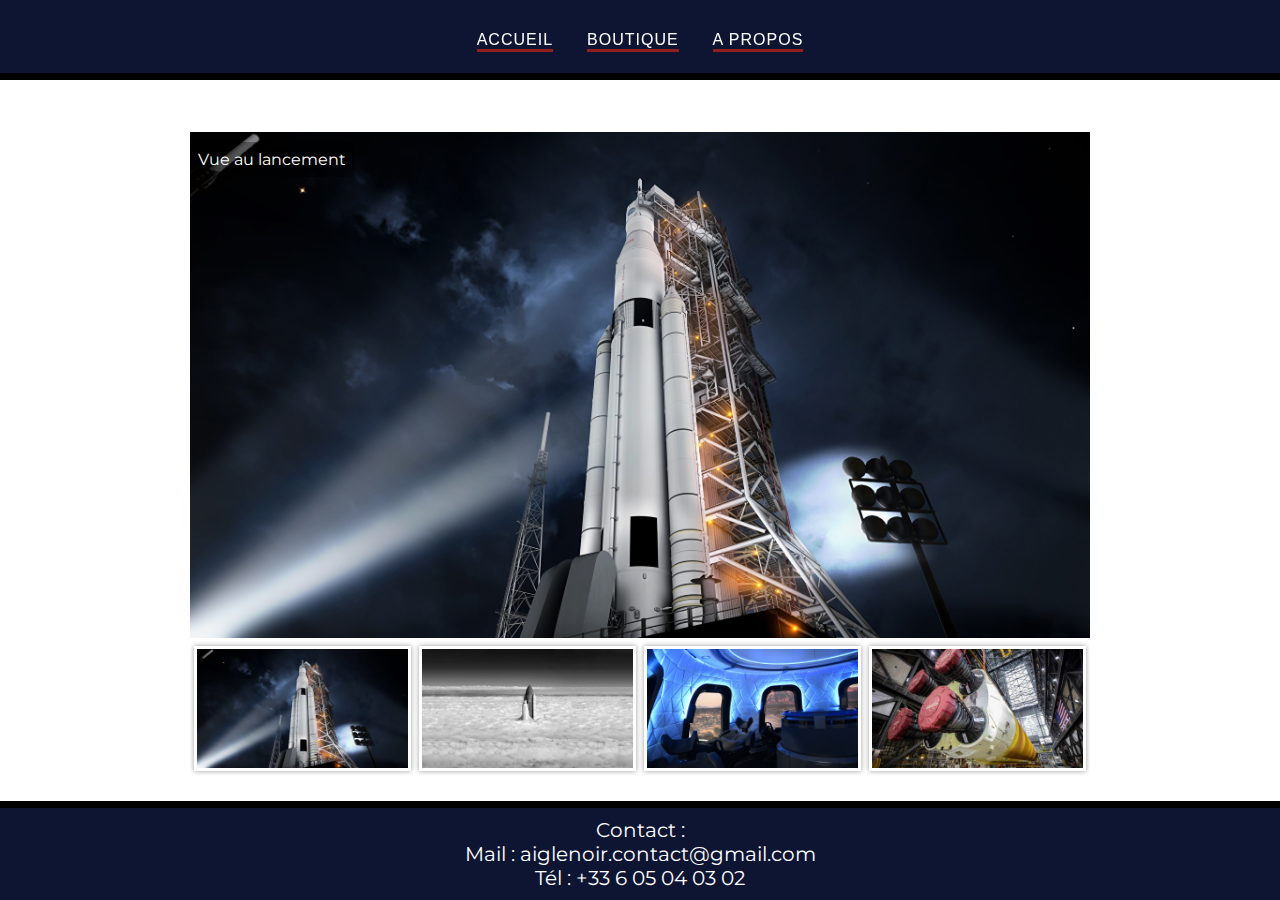
<file: Aigle Noir - Entreprise/index.html>
<!doctype html>
<html lang="en">
<head>
    <meta charset="UTF-8">
    <meta name="viewport"
          content="width=device-width, user-scalable=no, initial-scale=1.0, maximum-scale=1.0, minimum-scale=1.0">
    <meta http-equiv="X-UA-Compatible" content="ie=edge">
    <link rel="stylesheet" href="CSS/style.css">
    <title>Accueil</title>

</head>
<body>
<div class="barreNoir"></div>


<nav class="menu">
    <a href="index.html">Accueil</a>
    <a href="produit.html">Boutique</a>
    <a href="a_propos.html">A propos</a>
</nav>




<div class="total">
<span id="image1" class="target">
</span>
<span id="image2" class="target">
</span>
<span id="image3" class="target">
</span>
<span id="image4" class="target">
</span>
<div class="cadre_diapo">
    <div class="interieur_diapo">
        <div class=description>
<span>
Vue au lancement
</span>
            <img src="Image/image1.jpg" alt>
        </div>
        <div class=description>
<span>
Vue dans le ciel
</span>
            <img src="Image/image2.png" alt>
        </div>
        <div class=description>
<span>
Vue de l'intérieur de la navette
</span>
            <img src="Image/image3.png" alt>
        </div>
        <div class=description>
<span>
Vue de l'hangar
</span>
            <img src="Image/image4.jpg" alt>
        </div>
    </div>
    <ul class="navigation_diapo">
        <li>
            <a href="#image1">
                <img src="Image/image1.jpg" alt>
            </a>
        </li>
        <li>
            <a href="#image2">
                <img src="Image/image2.png" alt>
            </a>
        </li>
        <li>
            <a href="#image3">
                <img src="Image/image3.png" alt>
            </a>
        </li>
        <li>
            <a href="#image4">
                <img src="Image/image4.jpg " alt>
            </a>
        </li>
    </ul>
</div>
</div>

<footer>
    <div class="foot">
        <div class="contact">
            <p>Contact :</p>
            <li>Mail : aiglenoir.contact@gmail.com</li>
            <li>Tél : +33 6 05 04 03 02</li>
            </ul>
        </div>
    </div>
</footer>



</body>
</html>
</file>
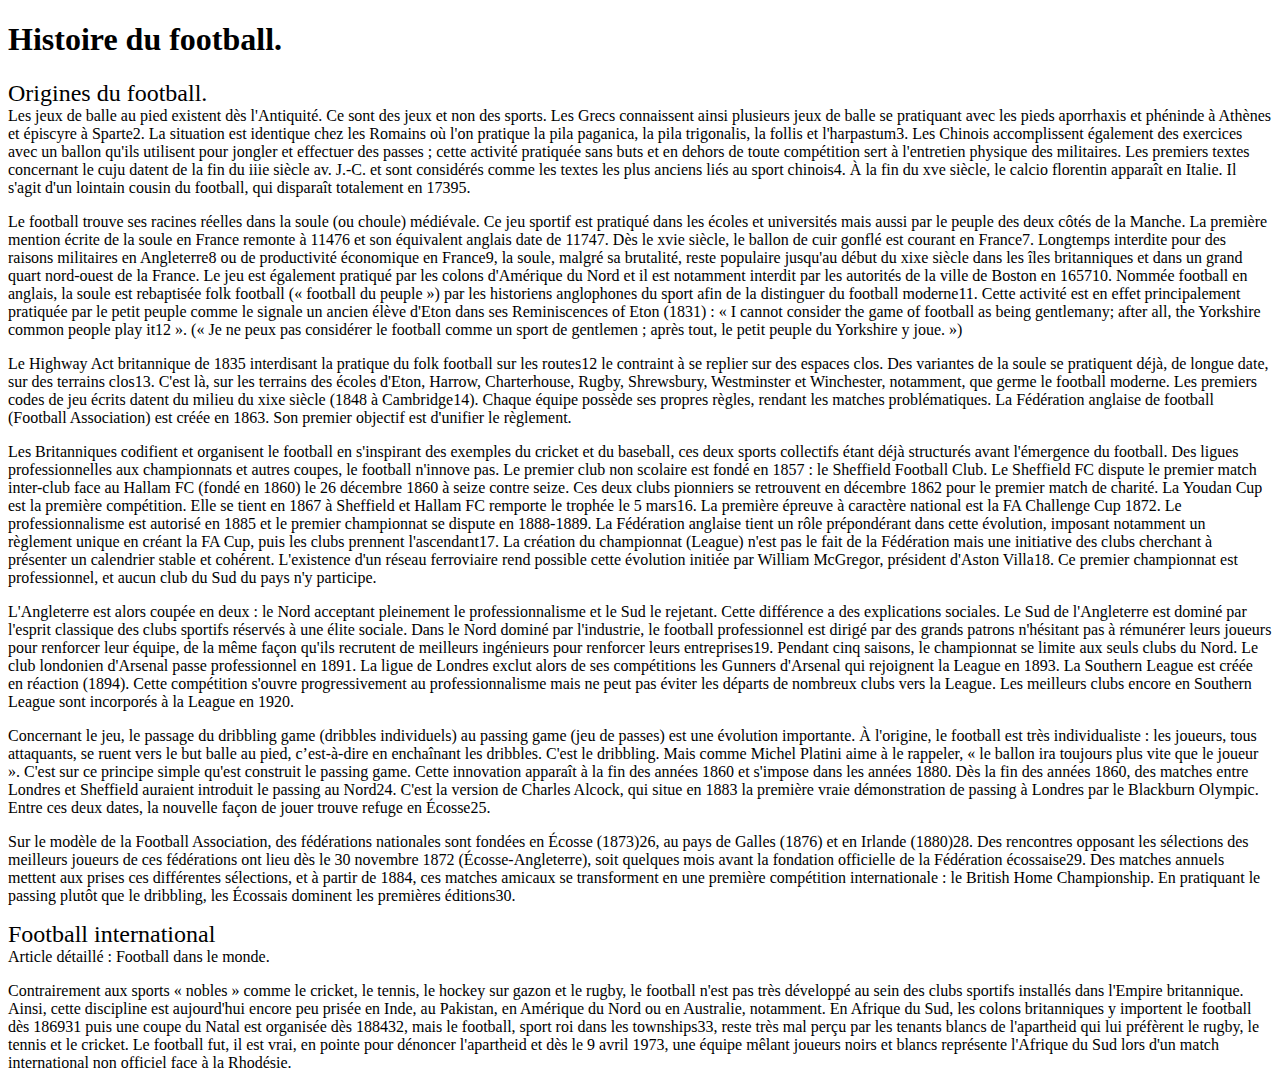
<file: Ch1-3-1.html>
<!DOCTYPE html>
<html lang="en">
<head>
    <meta charset="UTF-8">
    <title>Travail 3-1</title>
</head>
<body>
    <h1>Histoire du football.</h1>
    <p><FONT size="5pt">Origines du football.</FONT><br />
    Les jeux de balle au pied existent dès l'Antiquité. Ce sont des jeux et non des sports. Les Grecs connaissent ainsi
    plusieurs jeux de balle se pratiquant avec les pieds aporrhaxis et phéninde à Athènes et épiscyre à Sparte2. La
    situation est identique chez les Romains où l'on pratique la pila paganica, la pila trigonalis, la follis et
    l'harpastum3. Les Chinois accomplissent également des exercices avec un ballon qu'ils utilisent pour jongler et
    effectuer des passes ; cette activité pratiquée sans buts et en dehors de toute compétition sert à l'entretien
    physique des militaires. Les premiers textes concernant le cuju datent de la fin du iiie siècle av. J.-C. et sont
    considérés comme les textes les plus anciens liés au sport chinois4. À la fin du xve siècle, le calcio florentin
    apparaît en Italie. Il s'agit d'un lointain cousin du football, qui disparaît totalement en 17395.
    </p>
    <p>Le football trouve ses racines réelles dans la soule (ou choule) médiévale. Ce jeu sportif est pratiqué dans les
        écoles et universités mais aussi par le peuple des deux côtés de la Manche. La première mention écrite de la
        soule en France remonte à 11476 et son équivalent anglais date de 11747. Dès le xvie siècle, le ballon de cuir
        gonflé est courant en France7. Longtemps interdite pour des raisons militaires en Angleterre8 ou de productivité
        économique en France9, la soule, malgré sa brutalité, reste populaire jusqu'au début du xixe siècle dans les
        îles britanniques et dans un grand quart nord-ouest de la France. Le jeu est également pratiqué par les colons
        d'Amérique du Nord et il est notamment interdit par les autorités de la ville de Boston en 165710. Nommée
        football en anglais, la soule est rebaptisée folk football (« football du peuple ») par les historiens
        anglophones du sport afin de la distinguer du football moderne11. Cette activité est en effet principalement
        pratiquée par le petit peuple comme le signale un ancien élève d'Eton dans ses Reminiscences of Eton (1831) :
        « I cannot consider the game of football as being gentlemany; after all, the Yorkshire common people play
        it12 ». (« Je ne peux pas considérer le football comme un sport de gentlemen ; après tout, le petit peuple du
        Yorkshire y joue. »)
    </p>
    <p>Le Highway Act britannique de 1835 interdisant la pratique du folk football sur les routes12 le contraint à se
        replier sur des espaces clos. Des variantes de la soule se pratiquent déjà, de longue date, sur des terrains
        clos13. C'est là, sur les terrains des écoles d'Eton, Harrow, Charterhouse, Rugby, Shrewsbury, Westminster et
        Winchester, notamment, que germe le football moderne. Les premiers codes de jeu écrits datent du milieu du xixe
        siècle (1848 à Cambridge14). Chaque équipe possède ses propres règles, rendant les matches problématiques. La
        Fédération anglaise de football (Football Association) est créée en 1863. Son premier objectif est d'unifier le
        règlement.
    </p>
    <p>Les Britanniques codifient et organisent le football en s'inspirant des exemples du cricket et du baseball, ces
        deux sports collectifs étant déjà structurés avant l'émergence du football. Des ligues professionnelles aux
        championnats et autres coupes, le football n'innove pas. Le premier club non scolaire est fondé en 1857 : le
        Sheffield Football Club. Le Sheffield FC dispute le premier match inter-club face au Hallam FC (fondé en 1860)
        le 26 décembre 1860 à seize contre seize. Ces deux clubs pionniers se retrouvent en décembre 1862 pour le
        premier match de charité. La Youdan Cup est la première compétition. Elle se tient en 1867 à Sheffield et Hallam
        FC remporte le trophée le 5 mars16. La première épreuve à caractère national est la FA Challenge Cup 1872.
        Le professionnalisme est autorisé en 1885 et le premier championnat se dispute en 1888-1889. La Fédération
        anglaise tient un rôle prépondérant dans cette évolution, imposant notamment un règlement unique en créant la
        FA Cup, puis les clubs prennent l'ascendant17. La création du championnat (League) n'est pas le fait de la
        Fédération mais une initiative des clubs cherchant à présenter un calendrier stable et cohérent. L'existence
        d'un réseau ferroviaire rend possible cette évolution initiée par William McGregor, président d'Aston Villa18.
        Ce premier championnat est professionnel, et aucun club du Sud du pays n'y participe.
    </p>
    <p>L'Angleterre est alors coupée en deux : le Nord acceptant pleinement le professionnalisme et le Sud le rejetant.
        Cette différence a des explications sociales. Le Sud de l'Angleterre est dominé par l'esprit classique des clubs
        sportifs réservés à une élite sociale. Dans le Nord dominé par l'industrie, le football professionnel est dirigé
        par des grands patrons n'hésitant pas à rémunérer leurs joueurs pour renforcer leur équipe, de la même façon
        qu'ils recrutent de meilleurs ingénieurs pour renforcer leurs entreprises19. Pendant cinq saisons, le
        championnat se limite aux seuls clubs du Nord. Le club londonien d'Arsenal passe professionnel en 1891. La ligue
        de Londres exclut alors de ses compétitions les Gunners d'Arsenal qui rejoignent la League en 1893. La Southern
        League est créée en réaction (1894). Cette compétition s'ouvre progressivement au professionnalisme mais ne peut
        pas éviter les départs de nombreux clubs vers la League. Les meilleurs clubs encore en Southern League sont
        incorporés à la League en 1920.
    </p>
    <p>Concernant le jeu, le passage du dribbling game (dribbles individuels) au passing game (jeu de passes) est une
        évolution importante. À l'origine, le football est très individualiste : les joueurs, tous attaquants, se ruent
        vers le but balle au pied, c’est-à-dire en enchaînant les dribbles. C'est le dribbling. Mais comme Michel
        Platini aime à le rappeler, « le ballon ira toujours plus vite que le joueur ». C'est sur ce principe simple
        qu'est construit le passing game. Cette innovation apparaît à la fin des années 1860 et s'impose dans les années
        1880. Dès la fin des années 1860, des matches entre Londres et Sheffield auraient introduit le passing
        au Nord24. C'est la version de Charles Alcock, qui situe en 1883 la première vraie démonstration de passing à
        Londres par le Blackburn Olympic. Entre ces deux dates, la nouvelle façon de jouer trouve refuge en Écosse25.
    </p>
    <p>Sur le modèle de la Football Association, des fédérations nationales sont fondées en Écosse (1873)26, au pays de
        Galles (1876) et en Irlande (1880)28. Des rencontres opposant les sélections des meilleurs joueurs de ces
        fédérations ont lieu dès le 30 novembre 1872 (Écosse-Angleterre), soit quelques mois avant la fondation
        officielle de la Fédération écossaise29. Des matches annuels mettent aux prises ces différentes sélections, et
        à partir de 1884, ces matches amicaux se transforment en une première compétition internationale : le British
        Home Championship. En pratiquant le passing plutôt que le dribbling, les Écossais dominent les premières
        éditions30.
    </p>
    <p><font size="5pt">Football international</font><br />
    Article détaillé : Football dans le monde.</p>
        <p>Contrairement aux sports « nobles » comme le cricket, le tennis, le hockey sur gazon et le rugby, le football
        n'est pas très développé au sein des clubs sportifs installés dans l'Empire britannique. Ainsi, cette discipline
        est aujourd'hui encore peu prisée en Inde, au Pakistan, en Amérique du Nord ou en Australie, notamment.
        En Afrique du Sud, les colons britanniques y importent le football dès 186931 puis une coupe du Natal est
        organisée dès 188432, mais le football, sport roi dans les townships33, reste très mal perçu par les tenants
        blancs de l'apartheid qui lui préfèrent le rugby, le tennis et le cricket. Le football fut, il est vrai, en
        pointe pour dénoncer l'apartheid et dès le 9 avril 1973, une équipe mêlant joueurs noirs et blancs représente
        l'Afrique du Sud lors d'un match international non officiel face à la Rhodésie.
    </p>
</body>
</html>
</file>
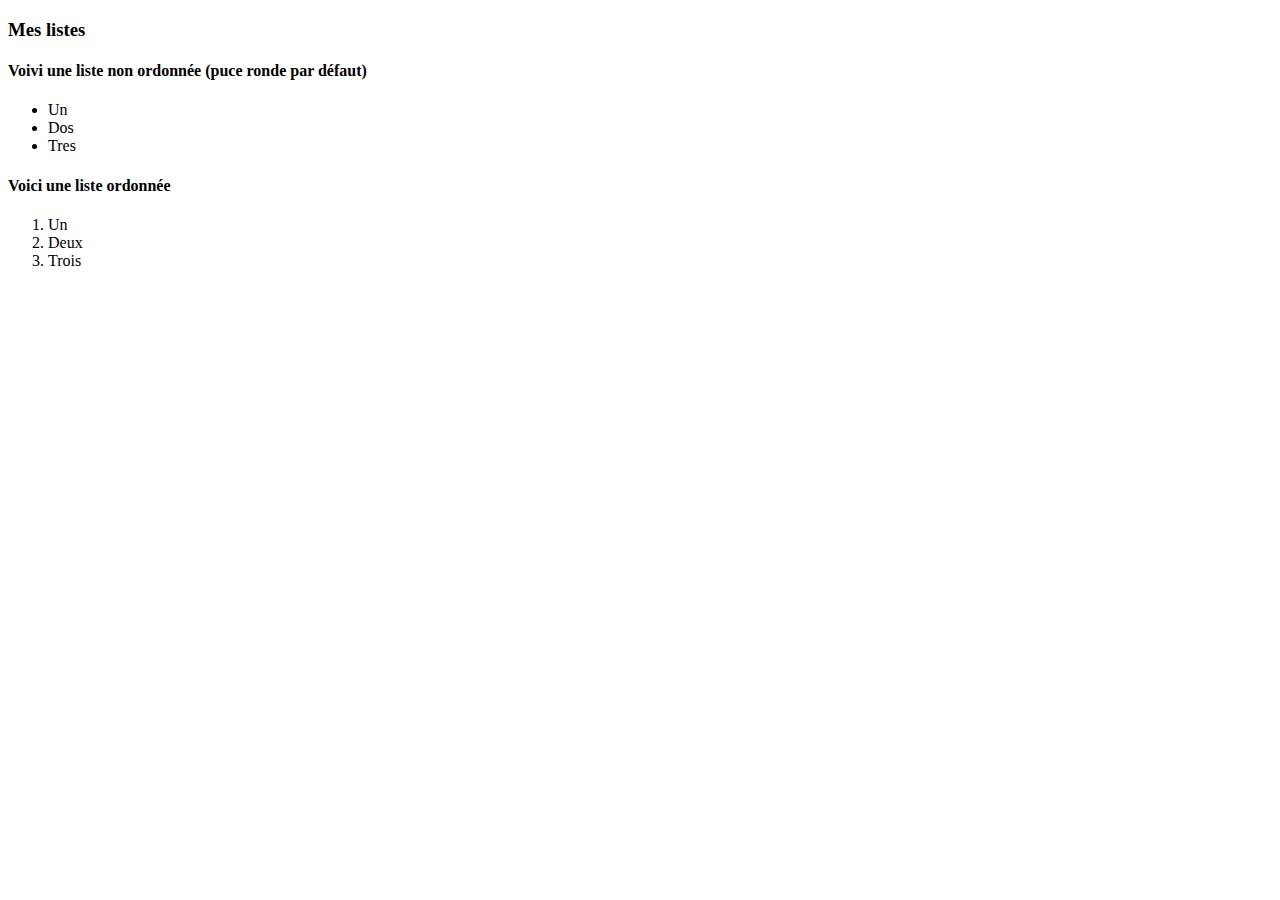
<file: CH1-3-2.html>
<!DOCTYPE html>
<html lang="en">
<head>
    <meta charset="UTF-8">
    <title>Travail 3-2</title>
</head>
<body>
  <h3>Mes listes</h3>
  <h4>Voivi une liste non ordonnée (puce ronde par défaut)</h4>
  <ul>
    <li>Un</li>
    <li>Dos</li>
    <li>Tres</li>
  </ul>
  <h4>Voici une liste ordonnée</h4>
  <ol>
    <li>Un</li>
    <li>Deux</li>
    <li>Trois</li>
  </ol>
</body>
</html>
</file>
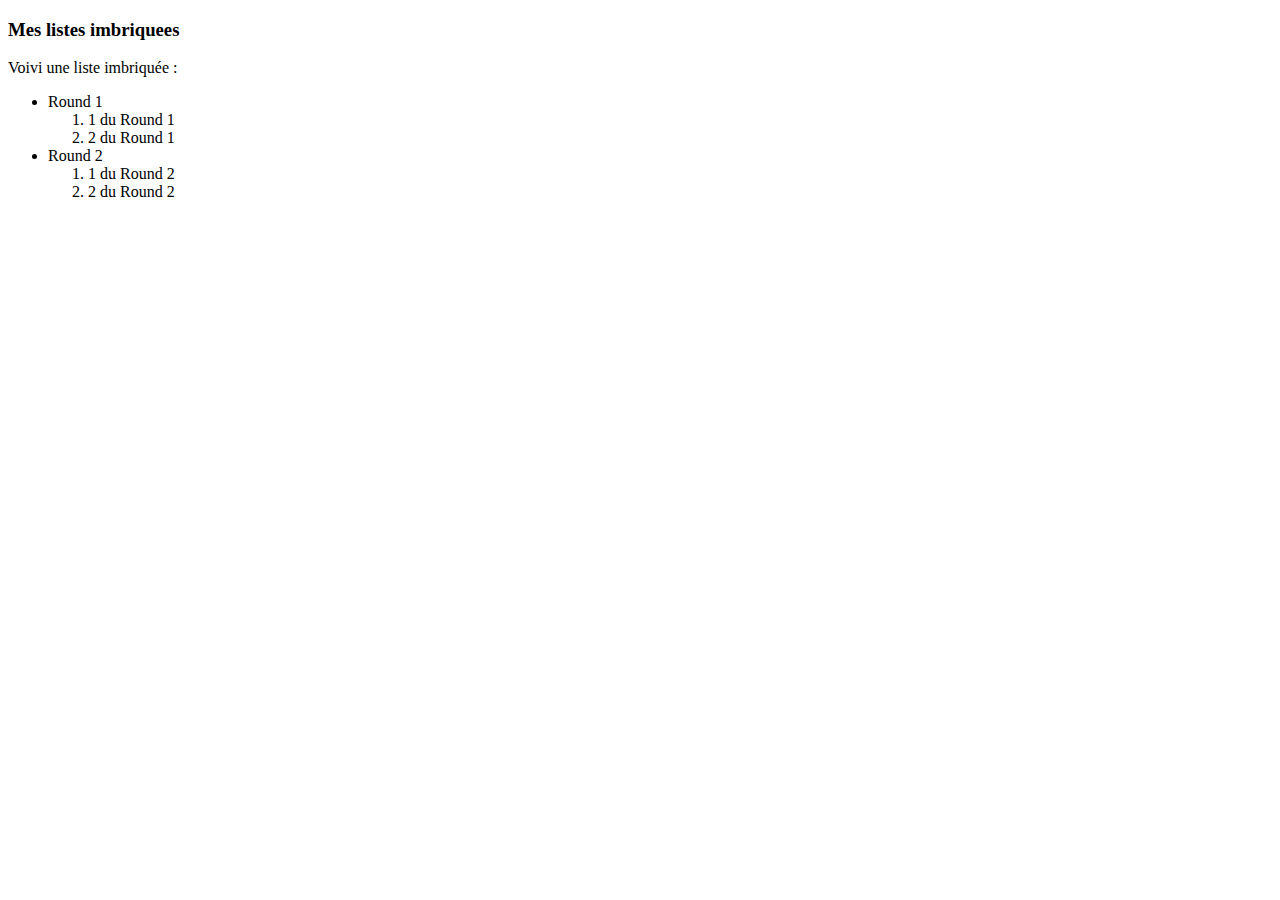
<file: CH1-3-3.html>
<!DOCTYPE html>
<html lang="en">
<head>
    <meta charset="UTF-8">
    <title>Travail 3-3</title>
</head>
<body>
<h3>Mes listes imbriquees</h3>
<p>Voivi une liste imbriquée :</p>
<ul>
    <li>Round 1<ol>
        <li>1 du Round 1</li>
        <li>2 du Round 1</li>
    </ol></li>

    <li>Round 2<ol>
        <li>1 du Round 2</li>
        <li>2 du Round 2</li>
    </ol></li>
</ul>

</body>
</html>
</file>
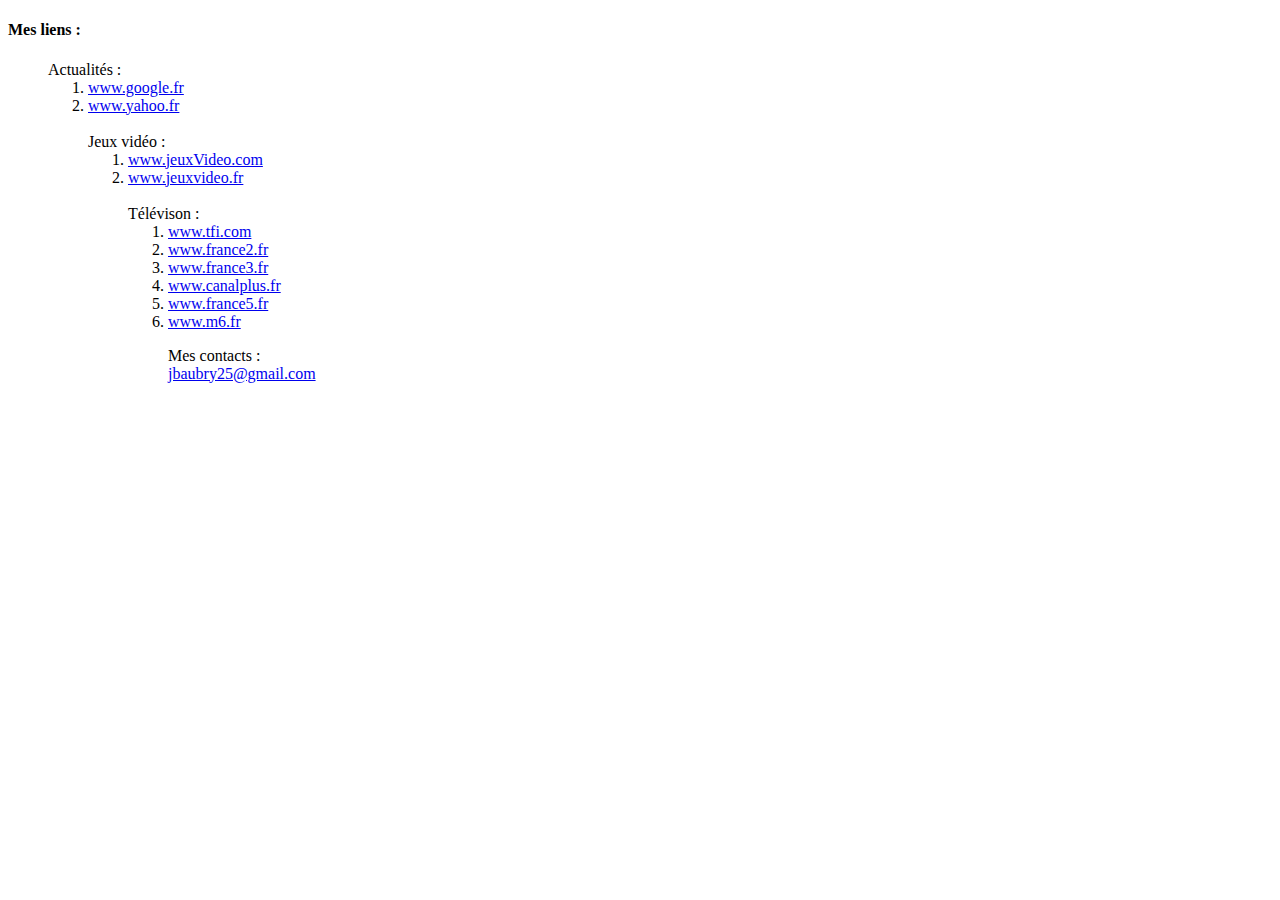
<file: CH1-4-1.html>
<!DOCTYPE html>
<html lang="en">
<head>
    <meta charset="UTF-8">
    <title>Travail 4-1</title>
</head>
<body>
<h4>Mes liens :</h4>
<ul>
    Actualités :<ol>
        <li><a href="https://www.google.com/">www.google.fr</a></li>
        <li><a href="https://www.yahoo.fr/">www.yahoo.fr</a></li><br />
    Jeux vidéo :<ol>
        <li><a href="https://www.jeuxVideo.com/">www.jeuxVideo.com</a></li>
        <li><a href="https://www.jeuxvideo.fr/">www.jeuxvideo.fr</a></li><br />
    Télévison :<ol>
        <li><a href="https://www.tfi.com/">www.tfi.com</a></li>
        <li><a href="https://>www.france2.fr/">www.france2.fr</a></li>
        <li><a href="https://www.google.com/">www.france3.fr</a></li>
        <li><a href="https://www.canalplus.fr/">www.canalplus.fr</a></li>
        <li><a href="https://www.france5.fr/">www.france5.fr</a></li>
        <li><a href="https://www.m6.fr/">www.m6.fr</a></li>
	<p>Mes contacts :  <br />
		<a href="jbaubry25@gmail.com">jbaubry25@gmail.com</a></p>
</ul>
</body>
</html>
</file>
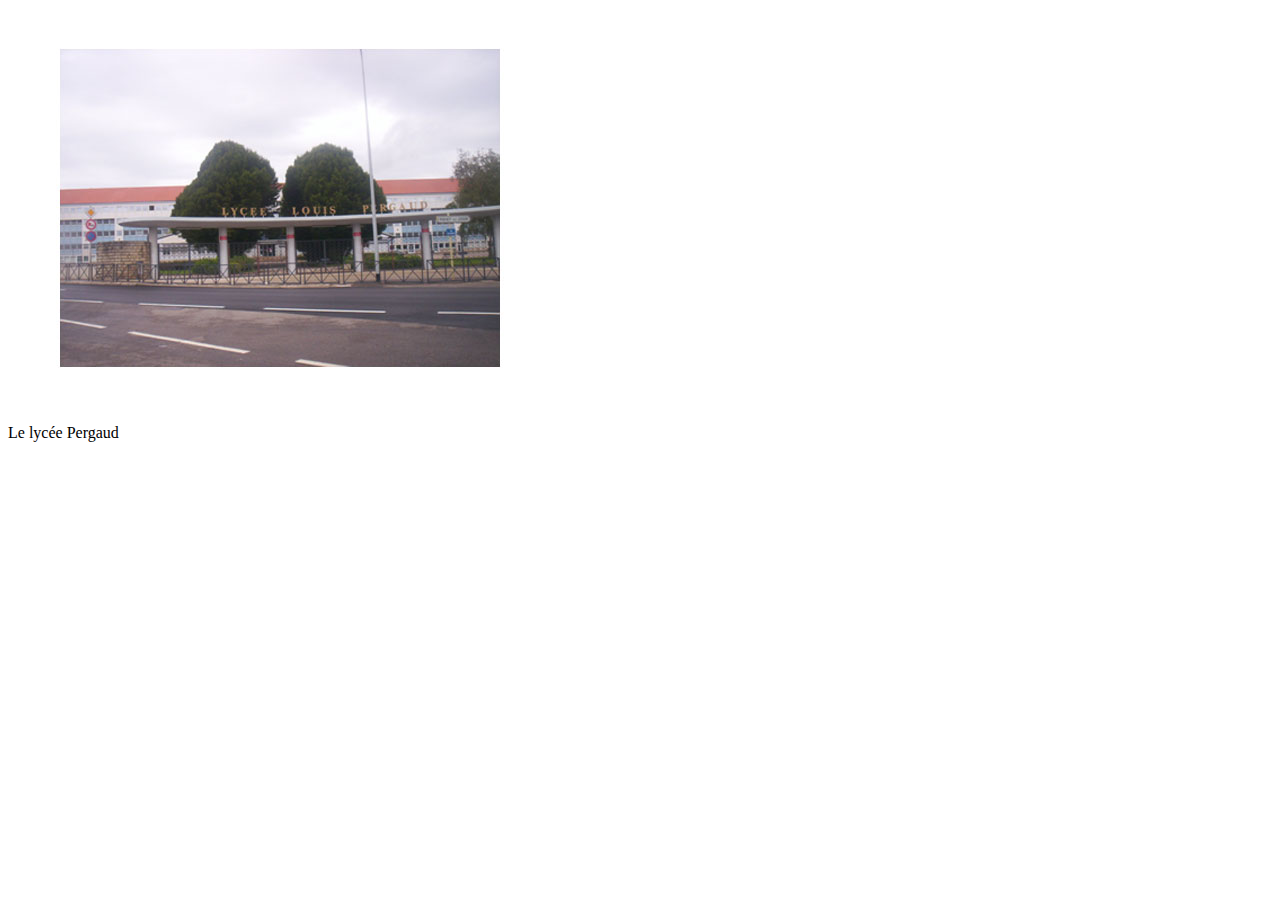
<file: CH1-5-1.html>
<!DOCTYPE html>
<html lang="en">
<head>
    <meta charset="UTF-8">
    <title>Travail 5-1</title>
</head>
<body>
<p>
	<img src="5.pergaud.jpg" alt="Photo du lycée Pergaud" />
	<figcaption>Le lycée Pergaud</figcaption>
</p>
</ul>
</body>
</html>
</file>
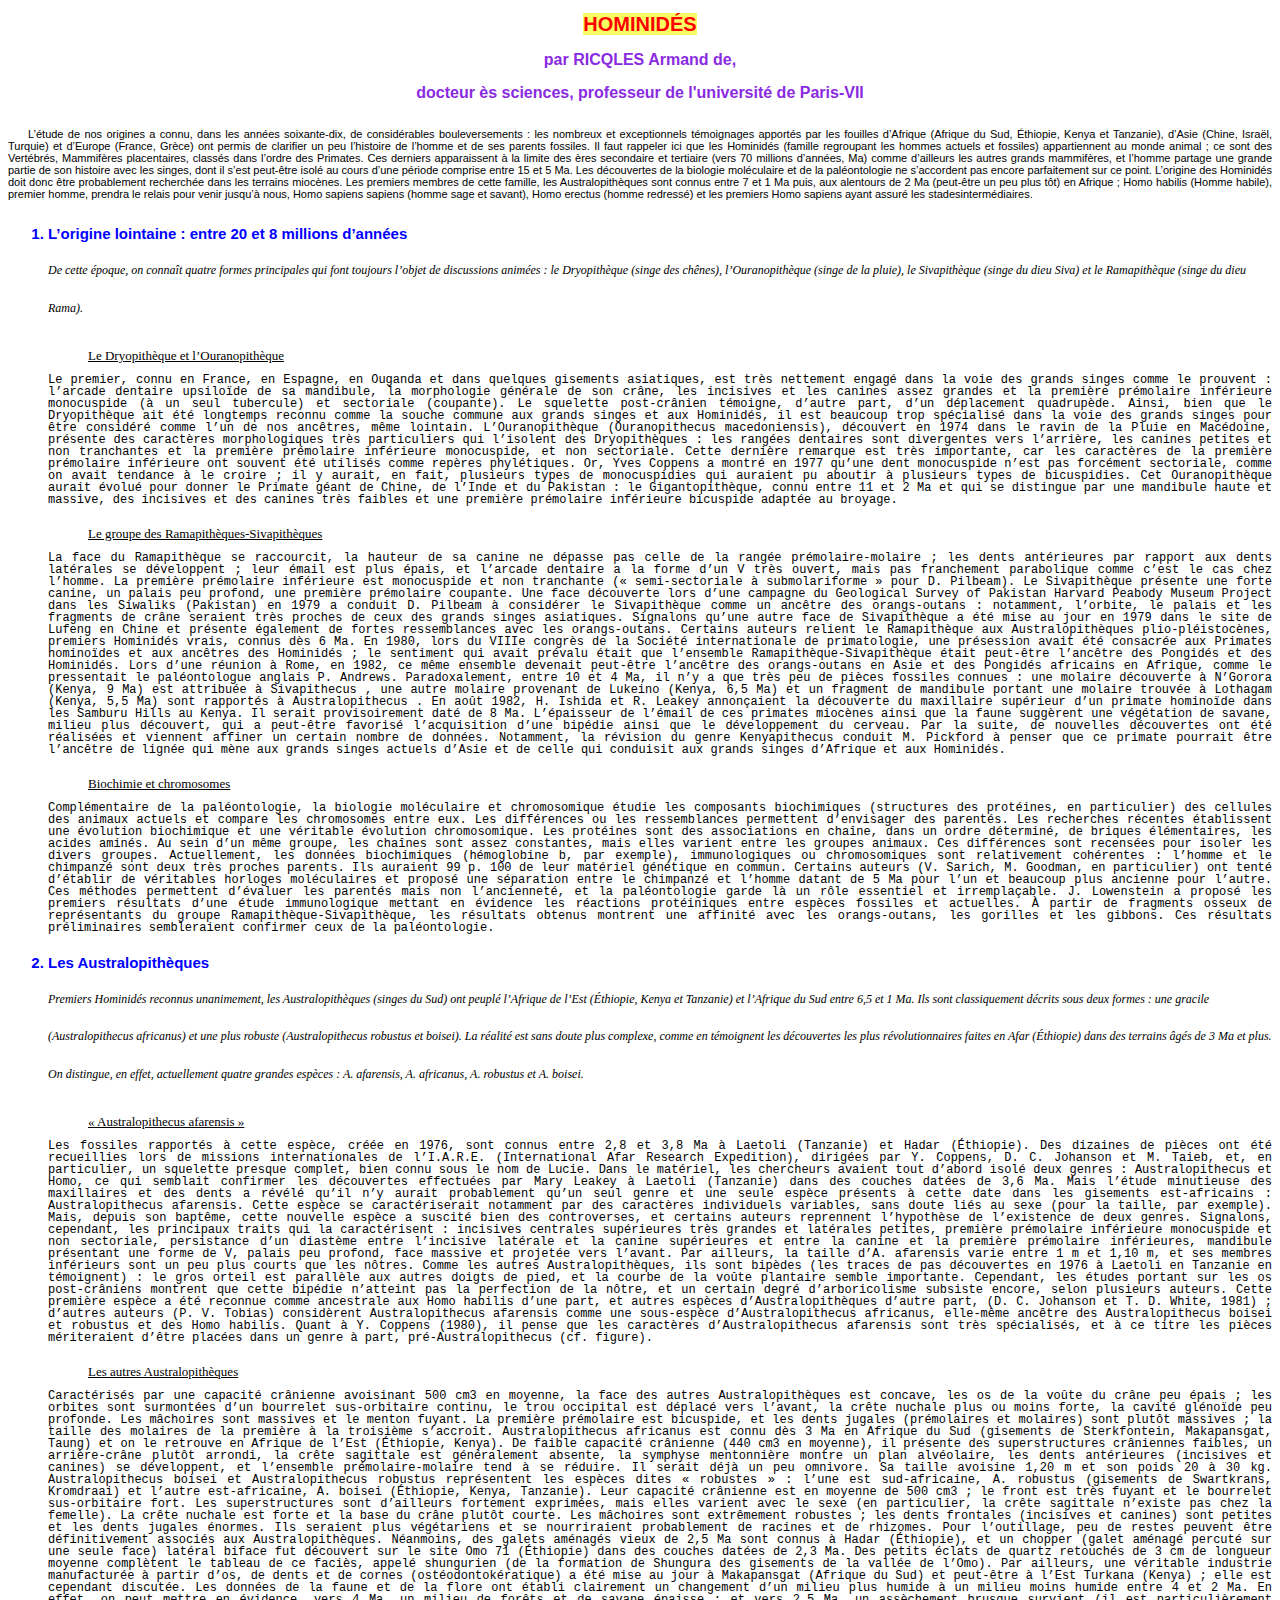
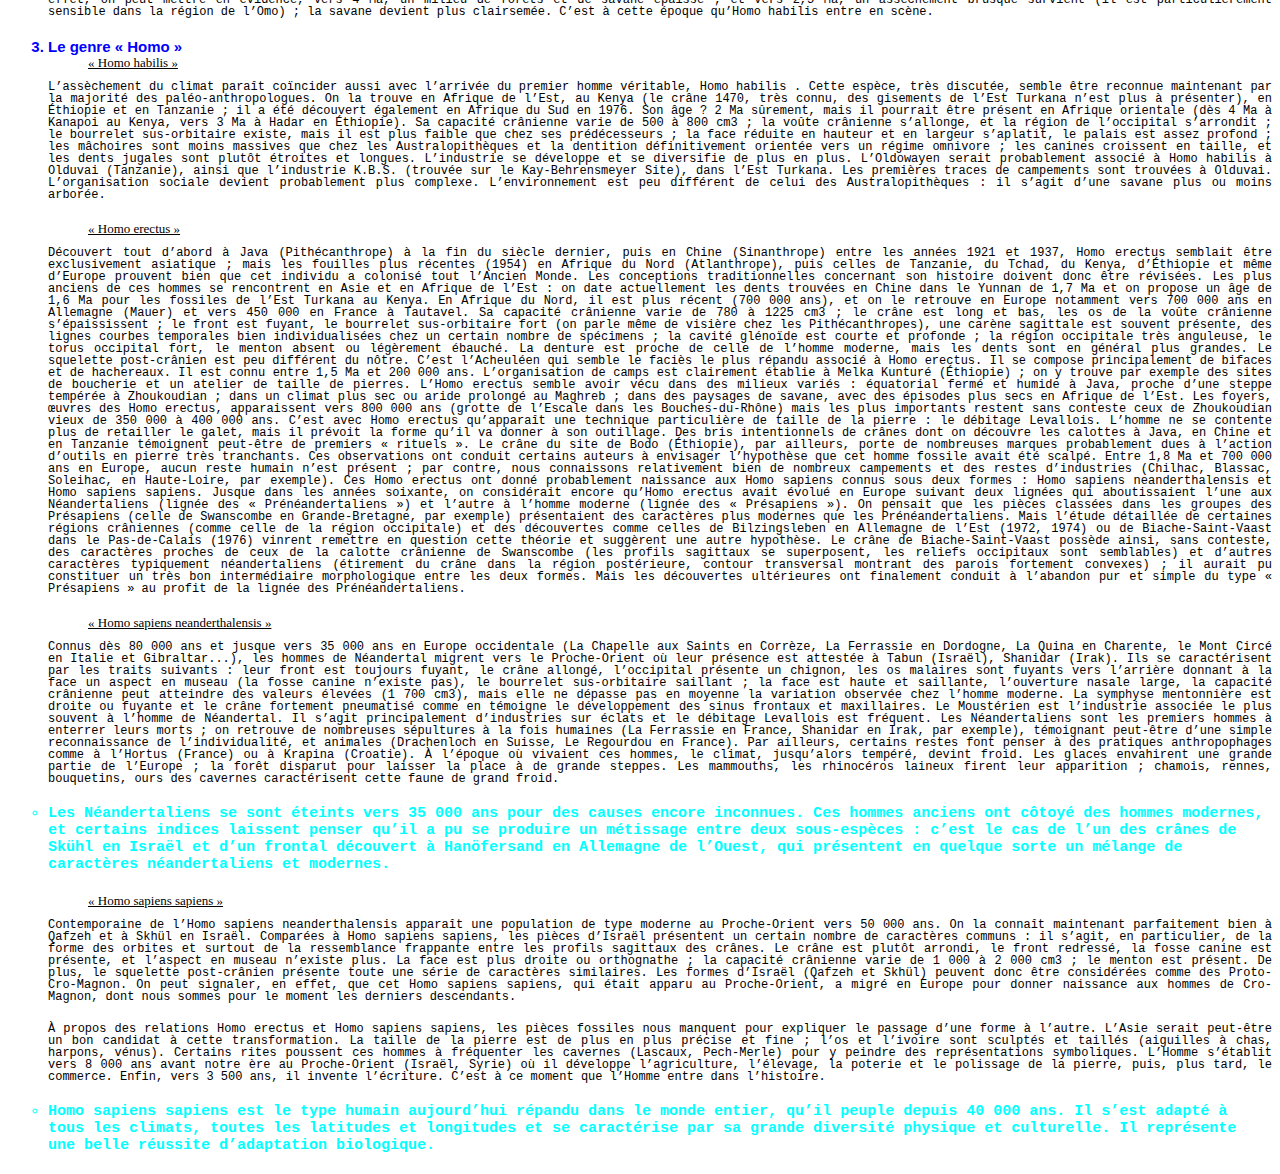
<file: CH2_2_.html>
<!DOCTYPE html>
<html lang="fr">

<head>
    <meta charset="UTF-8">
    <title>HOMINIDÉS</title>
    <link rel="stylesheet" href="CH2_2_.css"/>
</head>

<body>
<h1><span>HOMINIDÉS</span></h1>
<h2 class="Source">par RICQLES Armand de,</h2>
<h2 class="Source">docteur ès sciences, professeur de l'université de Paris-VII</h2>

<p class="paragraphe1">
    L’étude de nos origines a connu, dans les années soixante-dix, de considérables bouleversements : les nombreux et exceptionnels témoignages apportés par les fouilles d’Afrique (Afrique du Sud, Éthiopie, Kenya et Tanzanie), d’Asie (Chine, Israël, Turquie) et d’Europe (France, Grèce) ont permis de clarifier un peu l’histoire de l’homme et de ses parents fossiles. Il faut rappeler ici que les Hominidés (famille regroupant les hommes actuels et fossiles) appartiennent au monde animal ; ce sont des Vertébrés, Mammifères placentaires, classés dans l’ordre des Primates. Ces derniers apparaissent à la limite des ères secondaire et tertiaire (vers 70 millions d’années, Ma) comme d’ailleurs les autres grands mammifères, et l’homme partage une grande partie de son histoire avec les singes, dont il s’est peut-être isolé au cours d’une période comprise entre 15 et 5 Ma. Les découvertes de la biologie moléculaire et de la paléontologie ne s’accordent pas encore parfaitement sur ce point.
    L’origine des Hominidés doit donc être probablement recherchée dans les terrains miocènes. Les premiers membres de cette famille, les Australopithèques sont connus entre 7 et 1 Ma puis, aux alentours de 2 Ma (peut-être un peu plus tôt) en Afrique ; Homo habilis (Homme habile), premier homme, prendra le relais pour venir jusqu’à nous, Homo sapiens sapiens (homme sage et savant), Homo erectus (homme redressé) et les premiers Homo sapiens ayant assuré les stadesintermédiaires.
</p>

<ol>
    <li>L’origine lointaine : entre 20 et 8 millions d’années</li>

    <h3>
        De cette époque, on connaît quatre formes principales qui font toujours l’objet de discussions animées : le Dryopithèque (singe des chênes), l’Ouranopithèque (singe de la pluie), le Sivapithèque (singe du dieu Siva) et le Ramapithèque (singe du dieu Rama).
    </h3>

    <ul>Le Dryopithèque et l’Ouranopithèque</ul>

    <p>
        Le premier, connu en France, en Espagne, en Ouganda et dans quelques gisements asiatiques, est très nettement engagé dans la voie des grands singes comme le prouvent : l’arcade dentaire upsiloïde de sa mandibule, la morphologie générale de son crâne, les incisives et les canines assez grandes et la première prémolaire inférieure monocuspide (à un seul tubercule) et sectoriale (coupante).
        Le squelette post-crânien témoigne, d’autre part, d’un déplacement quadrupède. Ainsi, bien que le Dryopithèque ait été longtemps reconnu comme la souche commune aux grands singes et aux Hominidés, il est beaucoup trop spécialisé dans la voie des grands singes pour être considéré comme l’un de nos ancêtres, même lointain.
        L’Ouranopithèque (Ouranopithecus macedoniensis), découvert en 1974 dans le ravin de la Pluie en Macédoine, présente des caractères morphologiques très particuliers qui l’isolent des Dryopithèques : les rangées dentaires sont divergentes vers l’arrière, les canines petites et non tranchantes et la première prémolaire inférieure monocuspide, et non sectoriale. Cette dernière remarque est très importante, car les caractères de la première prémolaire inférieure ont souvent été utilisés comme repères phylétiques. Or, Yves Coppens a montré en 1977 qu’une dent monocuspide n’est pas forcément sectoriale, comme on avait tendance à le croire ; il y aurait, en fait, plusieurs types de monocuspidies qui auraient pu aboutir à plusieurs types de bicuspidies.
        Cet Ouranopithèque aurait évolué pour donner le Primate géant de Chine, de l’Inde et du Pakistan : le Gigantopithèque, connu entre 11 et 2 Ma et qui se distingue par une mandibule haute et massive, des incisives et des canines très faibles et une première prémolaire inférieure bicuspide adaptée au broyage.
    </p>

    <ul>Le groupe des Ramapithèques-Sivapithèques</ul>

    <p>
        La face du Ramapithèque se raccourcit, la hauteur de sa canine ne dépasse pas celle de la rangée prémolaire-molaire ; les dents antérieures par rapport aux dents latérales se développent ; leur émail est plus épais, et l’arcade dentaire a la forme d’un V très ouvert, mais pas franchement parabolique comme c’est le cas chez l’homme. La première prémolaire inférieure est monocuspide et non tranchante (« semi-sectoriale à submolariforme » pour D. Pilbeam).
        Le Sivapithèque présente une forte canine, un palais peu profond, une première prémolaire coupante. Une face découverte lors d’une campagne du Geological Survey of Pakistan Harvard Peabody Museum Project dans les Siwaliks (Pakistan) en 1979 a conduit D. Pilbeam à considérer le Sivapithèque comme un ancêtre des orangs-outans : notamment, l’orbite, le palais et les fragments de crâne seraient très proches de ceux des grands singes asiatiques.
        Signalons qu’une autre face de Sivapithèque a été mise au jour en 1979 dans le site de Lufeng en Chine et présente également de fortes ressemblances avec les orangs-outans.
        Certains auteurs relient le Ramapithèque aux Australopithèques plio-pléistocènes, premiers Hominidés vrais, connus dès 6 Ma. En 1980, lors du VIIIe congrès de la Société internationale de primatologie, une présession avait été consacrée aux Primates hominoïdes et aux ancêtres des Hominidés ; le sentiment qui avait prévalu était que l’ensemble Ramapithèque-Sivapithèque était peut-être l’ancêtre des Pongidés et des Hominidés.
        Lors d’une réunion à Rome, en 1982, ce même ensemble devenait peut-être l’ancêtre des orangs-outans en Asie et des Pongidés africains en Afrique, comme le pressentait le paléontologue anglais P. Andrews.
        Paradoxalement, entre 10 et 4 Ma, il n’y a que très peu de pièces fossiles connues : une molaire découverte à N’Gorora (Kenya, 9 Ma) est attribuée à Sivapithecus , une autre molaire provenant de Lukeino (Kenya, 6,5 Ma) et un fragment de mandibule portant une molaire trouvée à Lothagam (Kenya, 5,5 Ma) sont rapportés à Australopithecus .
        En août 1982, H. Ishida et R. Leakey annonçaient la découverte du maxillaire supérieur d’un primate hominoïde dans les Samburu Hills au Kenya. Il serait provisoirement daté de 8 Ma.
        L’épaisseur de l’émail de ces primates miocènes ainsi que la faune suggèrent une végétation de savane, milieu plus découvert, qui a peut-être favorisé l’acquisition d’une bipédie ainsi que le développement du cerveau. Par la suite, de nouvelles découvertes ont été réalisées et viennent affiner un certain nombre de données. Notamment, la révision du genre Kenyapithecus conduit M. Pickford à penser que ce primate pourrait être l’ancêtre de lignée qui mène aux grands singes actuels d’Asie et de celle qui conduisit aux grands singes d’Afrique et aux Hominidés.</p>

    <ul>Biochimie et chromosomes</ul>

    <p>
        Complémentaire de la paléontologie, la biologie moléculaire et chromosomique étudie les composants biochimiques (structures des protéines, en particulier) des cellules des animaux actuels et compare les chromosomes entre eux. Les différences ou les ressemblances permettent d’envisager des parentés. Les recherches récentes établissent une évolution biochimique et une véritable évolution chromosomique.
        Les protéines sont des associations en chaîne, dans un ordre déterminé, de briques élémentaires, les acides aminés. Au sein d’un même groupe, les chaînes sont assez constantes, mais elles varient entre les groupes animaux. Ces différences sont recensées pour isoler les divers groupes.
        Actuellement, les données biochimiques (hémoglobine b, par exemple), immunologiques ou chromosomiques sont relativement cohérentes : l’homme et le chimpanzé sont deux très proches parents. Ils auraient 99 p. 100 de leur matériel génétique en commun.
        Certains auteurs (V. Sarich, M. Goodman, en particulier) ont tenté d’établir de véritables horloges moléculaires et proposé une séparation entre le chimpanzé et l’homme datant de 5 Ma pour l’un et beaucoup plus ancienne pour l’autre.
        Ces méthodes permettent d’évaluer les parentés mais non l’ancienneté, et la paléontologie garde là un rôle essentiel et irremplaçable. J. Lowenstein a proposé les premiers résultats d’une étude immunologique mettant en évidence les réactions protéiniques entre espèces fossiles et actuelles. À partir de fragments osseux de représentants du groupe Ramapithèque-Sivapithèque, les résultats obtenus montrent une affinité avec les orangs-outans, les gorilles et les gibbons. Ces résultats préliminaires sembleraient confirmer ceux de la paléontologie.</p>

    <li>Les Australopithèques</li>

    <h3>
        Premiers Hominidés reconnus unanimement, les Australopithèques (singes du Sud) ont peuplé l’Afrique de l’Est (Éthiopie, Kenya et Tanzanie) et l’Afrique du Sud entre 6,5 et 1 Ma.
        Ils sont classiquement décrits sous deux formes : une gracile (Australopithecus africanus) et une plus robuste (Australopithecus robustus et boisei). La réalité est sans doute plus complexe, comme en témoignent les découvertes les plus révolutionnaires faites en Afar (Éthiopie) dans des terrains âgés de 3 Ma et plus. On distingue, en effet, actuellement quatre grandes espèces : A. afarensis, A. africanus, A. robustus et A. boisei.
    </h3>

    <ul>« Australopithecus afarensis »</ul>

    <p>
        Les fossiles rapportés à cette espèce, créée en 1976, sont connus entre 2,8 et 3,8 Ma à Laetoli (Tanzanie) et Hadar (Éthiopie). Des dizaines de pièces ont été recueillies lors de missions internationales de l’I.A.R.E. (International Afar Research Expedition), dirigées par Y. Coppens, D. C. Johanson et M. Taieb, et, en particulier, un squelette presque complet, bien connu sous le nom de Lucie.
        Dans le matériel, les chercheurs avaient tout d’abord isolé deux genres : Australopithecus et Homo, ce qui semblait confirmer les découvertes effectuées par Mary Leakey à Laetoli (Tanzanie) dans des couches datées de 3,6 Ma. Mais l’étude minutieuse des maxillaires et des dents a révélé qu’il n’y aurait probablement qu’un seul genre et une seule espèce présents à cette date dans les gisements est-africains : Australopithecus afarensis. Cette espèce se caractériserait notamment par des caractères individuels variables, sans doute liés au sexe (pour la taille, par exemple). Mais, depuis son baptême, cette nouvelle espèce a suscité bien des controverses, et certains auteurs reprennent l’hypothèse de l’existence de deux genres.
        Signalons, cependant, les principaux traits qui la caractérisent : incisives centrales supérieures très grandes et latérales petites, première prémolaire inférieure monocuspide et non sectoriale, persistance d’un diastème entre l’incisive latérale et la canine supérieures et entre la canine et la première prémolaire inférieures, mandibule présentant une forme de V, palais peu profond, face massive et projetée vers l’avant. Par ailleurs, la taille d’A. afarensis varie entre 1 m et 1,10 m, et ses membres inférieurs sont un peu plus courts que les nôtres.
        Comme les autres Australopithèques, ils sont bipèdes (les traces de pas découvertes en 1976 à Laetoli en Tanzanie en témoignent) : le gros orteil est parallèle aux autres doigts de pied, et la courbe de la voûte plantaire semble importante. Cependant, les études portant sur les os post-crâniens montrent que cette bipédie n’atteint pas la perfection de la nôtre, et un certain degré d’arboricolisme subsiste encore, selon plusieurs auteurs.
        Cette première espèce a été reconnue comme ancestrale aux Homo habilis d’une part, et autres espèces d’Australopithèques d’autre part, (D. C. Johanson et T. D. White, 1981) ; d’autres auteurs (P. V. Tobias) considèrent Australopithecus afarensis comme une sous-espèce d’Australopithecus africanus, elle-même ancêtre des Australopithecus boisei et robustus et des Homo habilis. Quant à Y. Coppens (1980), il pense que les caractères d’Australopithecus afarensis sont très spécialisés, et à ce titre les pièces mériteraient d’être placées dans un genre à part, pré-Australopithecus (cf. figure).
    </p>

    <ul>Les autres Australopithèques</ul>

    <p>
        Caractérisés par une capacité crânienne avoisinant 500 cm3 en moyenne, la face des autres Australopithèques est concave, les os de la voûte du crâne peu épais ; les orbites sont surmontées d’un bourrelet sus-orbitaire continu, le trou occipital est déplacé vers l’avant, la crête nuchale plus ou moins forte, la cavité glénoïde peu profonde. Les mâchoires sont massives et le menton fuyant. La première prémolaire est bicuspide, et les dents jugales (prémolaires et molaires) sont plutôt massives ; la taille des molaires de la première à la troisième s’accroît.
        Australopithecus africanus est connu dès 3 Ma en Afrique du Sud (gisements de Sterkfontein, Makapansgat, Taung) et on le retrouve en Afrique de l’Est (Éthiopie, Kenya). De faible capacité crânienne (440 cm3 en moyenne), il présente des superstructures crâniennes faibles, un arrière-crâne plutôt arrondi, la crête sagittale est généralement absente, la symphyse mentonnière montre un plan alvéolaire, les dents antérieures (incisives et canines) se développent, et l’ensemble prémolaire-molaire tend à se réduire. Il serait déjà un peu omnivore. Sa taille avoisine 1,20 m et son poids 20 à 30 kg.
        Australopithecus boisei et Australopithecus robustus représentent les espèces dites « robustes » : l’une est sud-africaine, A. robustus (gisements de Swartkrans, Kromdraai) et l’autre est-africaine, A. boisei (Éthiopie, Kenya, Tanzanie). Leur capacité crânienne est en moyenne de 500 cm3 ; le front est très fuyant et le bourrelet sus-orbitaire fort. Les superstructures sont d’ailleurs fortement exprimées, mais elles varient avec le sexe (en particulier, la crête sagittale n’existe pas chez la femelle). La crête nuchale est forte et la base du crâne plutôt courte. Les mâchoires sont extrêmement robustes ; les dents frontales (incisives et canines) sont petites et les dents jugales énormes. Ils seraient plus végétariens et se nourriraient probablement de racines et de rhizomes.
        Pour l’outillage, peu de restes peuvent être définitivement associés aux Australopithèques. Néanmoins, des galets aménagés vieux de 2,5 Ma sont connus à Hadar (Éthiopie), et un chopper (galet aménagé percuté sur une seule face) latéral biface fut découvert sur le site Omo 71 (Éthiopie) dans des couches datées de 2,3 Ma. Des petits éclats de quartz retouchés de 3 cm de longueur moyenne complètent le tableau de ce faciès, appelé shungurien (de la formation de Shungura des gisements de la vallée de l’Omo). Par ailleurs, une véritable industrie manufacturée à partir d’os, de dents et de cornes (ostéodontokératique) a été mise au jour à Makapansgat (Afrique du Sud) et peut-être à l’Est Turkana (Kenya) ; elle est cependant discutée.
        Les données de la faune et de la flore ont établi clairement un changement d’un milieu plus humide à un milieu moins humide entre 4 et 2 Ma. En effet, on peut mettre en évidence, vers 4 Ma, un milieu de forêts et de savane épaisse ; et vers 2,5 Ma, un assèchement brusque survient (il est particulièrement sensible dans la région de l’Omo) ; la savane devient plus clairsemée. C’est à cette époque qu’Homo habilis  entre en scène.
    </p>

    <li>Le genre « Homo »</li>

    <ul>« Homo habilis »</ul>

    <p>
        L’assèchement du climat paraît coïncider aussi avec l’arrivée du premier homme véritable, Homo habilis . Cette espèce, très discutée, semble être reconnue maintenant par la majorité des paléo-anthropologues. On la trouve en Afrique de l’Est, au Kenya (le crâne 1470, très connu, des gisements de l’Est Turkana n’est plus à présenter), en Éthiopie et en Tanzanie ; il a été découvert également en Afrique du Sud en 1976.
        Son âge ? 2 Ma sûrement, mais il pourrait être présent en Afrique orientale (dès 4 Ma à Kanapoi au Kenya, vers 3 Ma à Hadar en Éthiopie). Sa capacité crânienne varie de 500 à 800 cm3 ; la voûte crânienne s’allonge, et la région de l’occipital s’arrondit ; le bourrelet sus-orbitaire existe, mais il est plus faible que chez ses prédécesseurs ; la face réduite en hauteur et en largeur s’aplatit, le palais est assez profond ; les mâchoires sont moins massives que chez les Australopithèques et la dentition définitivement orientée vers un régime omnivore ; les canines croissent en taille, et les dents jugales sont plutôt étroites et longues.
        L’industrie se développe et se diversifie de plus en plus. L’Oldowayen serait probablement associé à Homo habilis à Olduvai (Tanzanie), ainsi que l’industrie K.B.S. (trouvée sur le Kay-Behrensmeyer Site), dans l’Est Turkana. Les premières traces de campements sont trouvées à Olduvai. L’organisation sociale devient probablement plus complexe. L’environnement est peu différent de celui des Australopithèques : il s’agit d’une savane plus ou moins arborée.
    </p>

    <ul>« Homo erectus »</ul>

    <p>
        Découvert tout d’abord à Java (Pithécanthrope) à la fin du siècle dernier, puis en Chine (Sinanthrope) entre les années 1921 et 1937, Homo erectus  semblait être exclusivement asiatique ; mais les fouilles plus récentes (1954) en Afrique du Nord (Atlanthrope), puis celles de Tanzanie, du Tchad, du Kenya, d’Éthiopie et même d’Europe prouvent bien que cet individu a colonisé tout l’Ancien Monde. Les conceptions traditionnelles concernant son histoire doivent donc être révisées.
        Les plus anciens de ces hommes se rencontrent en Asie et en Afrique de l’Est : on date actuellement les dents trouvées en Chine dans le Yunnan de 1,7 Ma et on propose un âge de 1,6 Ma pour les fossiles de l’Est Turkana au Kenya. En Afrique du Nord, il est plus récent (700 000 ans), et on le retrouve en Europe notamment vers 700 000 ans en Allemagne (Mauer) et vers 450 000 en France à Tautavel.
        Sa capacité crânienne varie de 780 à 1225 cm3 ; le crâne est long et bas, les os de la voûte crânienne s’épaississent ; le front est fuyant, le bourrelet sus-orbitaire fort (on parle même de visière chez les Pithécanthropes), une carène sagittale est souvent présente, des lignes courbes temporales bien individualisées chez un certain nombre de spécimens ; la cavité glénoïde est courte et profonde ; la région occipitale très anguleuse, le torus occipital fort, le menton absent ou légèrement ébauché. La denture est proche de celle de l’homme moderne, mais les dents sont en général plus grandes. Le squelette post-crânien est peu différent du nôtre.
        C’est l’Acheuléen qui semble le faciès le plus répandu associé à Homo erectus. Il se compose principalement de bifaces et de hachereaux. Il est connu entre 1,5 Ma et 200 000 ans. L’organisation de camps est clairement établie à Melka Kunturé (Éthiopie) ; on y trouve par exemple des sites de boucherie et un atelier de taille de pierres.
        L’Homo erectus  semble avoir vécu dans des milieux variés : équatorial fermé et humide à Java, proche d’une steppe tempérée à Zhoukoudian ; dans un climat plus sec ou aride prolongé au Maghreb ; dans des paysages de savane, avec des épisodes plus secs en Afrique de l’Est.
        Les foyers, œuvres des Homo erectus, apparaissent vers 800 000 ans (grotte de l’Escale dans les Bouches-du-Rhône) mais les plus importants restent sans conteste ceux de Zhoukoudian vieux de 350 000 à 400 000 ans.
        C’est avec Homo erectus qu’apparaît une technique particulière de taille de la pierre : le débitage Levallois. L’homme ne se contente plus de retailler le galet, mais il prévoit la forme qu’il va donner à son outillage. Des bris intentionnels de crânes dont on découvre les calottes à Java, en Chine et en Tanzanie témoignent peut-être de premiers « rituels ». Le crâne du site de Bodo (Éthiopie), par ailleurs, porte de nombreuses marques probablement dues à l’action d’outils en pierre très tranchants. Ces observations ont conduit certains auteurs à envisager l’hypothèse que cet homme fossile avait été scalpé.
        Entre 1,8 Ma et 700 000 ans en Europe, aucun reste humain n’est présent ; par contre, nous connaissons relativement bien de nombreux campements et des restes d’industries (Chilhac, Blassac, Soleihac, en Haute-Loire, par exemple).
        Ces Homo erectus ont donné probablement naissance aux Homo sapiens connus sous deux formes : Homo sapiens neanderthalensis et Homo sapiens sapiens. Jusque dans les années soixante, on considérait encore qu’Homo erectus avait évolué en Europe suivant deux lignées qui aboutissaient l’une aux Néandertaliens (lignée des « Prénéandertaliens ») et l’autre à l’homme moderne (lignée des « Présapiens »). On pensait que les pièces classées dans les groupes des Présapiens (celle de Swanscombe en Grande-Bretagne, par exemple) présentaient des caractères plus modernes que les Prénéandertaliens. Mais l’étude détaillée de certaines régions crâniennes (comme celle de la région occipitale) et des découvertes comme celles de Bilzingsleben en Allemagne de l’Est (1972, 1974) ou de Biache-Saint-Vaast dans le Pas-de-Calais (1976) vinrent remettre en question cette théorie et suggèrent une autre hypothèse. Le crâne de Biache-Saint-Vaast possède ainsi, sans conteste, des caractères proches de ceux de la calotte crânienne de Swanscombe (les profils sagittaux se superposent, les reliefs occipitaux sont semblables) et d’autres caractères typiquement néandertaliens (étirement du crâne dans la région postérieure, contour transversal montrant des parois fortement convexes) ; il aurait pu constituer un très bon intermédiaire morphologique entre les deux formes.
        Mais les découvertes ultérieures ont finalement conduit à l’abandon pur et simple du type « Présapiens » au profit de la lignée des Prénéandertaliens.
    </p>

    <ul>« Homo sapiens neanderthalensis »</ul>

    <p>
        Connus dès 80 000 ans et jusque vers 35 000 ans en Europe occidentale (La Chapelle aux Saints en Corrèze, La Ferrassie en Dordogne, La Quina en Charente, le Mont Circé en Italie et Gibraltar...), les hommes de Néandertal migrent vers le Proche-Orient où leur présence est attestée à Tabun (Israël), Shanidar (Irak). Ils se caractérisent par les traits suivants : leur front est toujours fuyant, le crâne allongé, l’occipital présente un chignon, les os malaires sont fuyants vers l’arrière donnant à la face un aspect en museau (la fosse canine n’existe pas), le bourrelet sus-orbitaire saillant ; la face est haute et saillante, l’ouverture nasale large, la capacité crânienne peut atteindre des valeurs élevées (1 700 cm3), mais elle ne dépasse pas en moyenne la variation observée chez l’homme moderne. La symphyse mentonnière est droite ou fuyante et le crâne fortement pneumatisé comme en témoigne le développement des sinus frontaux et maxillaires.
        Le Moustérien est l’industrie associée le plus souvent à l’homme de Néandertal. Il s’agit principalement d’industries sur éclats et le débitage Levallois est fréquent. Les Néandertaliens sont les premiers hommes à enterrer leurs morts ; on retrouve de nombreuses sépultures à la fois humaines (La Ferrassie en France, Shanidar en Irak, par exemple), témoignant peut-être d’une simple reconnaissance de l’individualité, et animales (Drachenloch en Suisse, Le Regourdou en France). Par ailleurs, certains restes font penser à des pratiques anthropophages comme à l’Hortus (France) ou à Krapina (Croatie).
        À l’époque où vivaient ces hommes, le climat, jusqu’alors tempéré, devint froid. Les glaces envahirent une grande partie de l’Europe ; la forêt disparut pour laisser la place à de grande steppes. Les mammouths, les rhinocéros laineux firent leur apparition ; chamois, rennes, bouquetins, ours des cavernes caractérisent cette faune de grand froid.
    <li class="paragraphe_homo-sapiens">
        Les Néandertaliens se sont éteints vers 35 000 ans pour des causes encore inconnues. Ces hommes anciens ont côtoyé des hommes modernes, et certains indices laissent penser qu’il a pu se produire un métissage entre deux sous-espèces : c’est le cas de l’un des crânes de Skühl en Israël et d’un frontal découvert à Hanöfersand en Allemagne de l’Ouest, qui présentent en quelque sorte un mélange de caractères néandertaliens et modernes.
    </li>
    </p>

    <ul>« Homo sapiens sapiens »</ul>

    <p>
        Contemporaine de l’Homo sapiens neanderthalensis apparaît une population de type moderne au Proche-Orient vers 50 000 ans. On la connaît maintenant parfaitement bien à Qafzeh et à Skhül en Israël. Comparées à Homo sapiens sapiens, les pièces d’Israël présentent un certain nombre de caractères communs : il s’agit, en particulier, de la forme des orbites et surtout de la ressemblance frappante entre les profils sagittaux des crânes. Le crâne est plutôt arrondi, le front redressé, la fosse canine est présente, et l’aspect en museau n’existe plus. La face est plus droite ou orthognathe ; la capacité crânienne varie de 1 000 à 2 000 cm3 ; le menton est présent. De plus, le squelette post-crânien présente toute une série de caractères similaires. Les formes d’Israël (Qafzeh et Skhül) peuvent donc être considérées comme des Proto-Cro-Magnon. On peut signaler, en effet, que cet Homo sapiens sapiens, qui était apparu au Proche-Orient, a migré en Europe pour donner naissance aux hommes de Cro-Magnon, dont nous sommes pour le moment les derniers descendants.
    </p>

    <p>
        À propos des relations Homo erectus et Homo sapiens sapiens, les pièces fossiles nous manquent pour expliquer le passage d’une forme à l’autre. L’Asie serait peut-être un bon candidat à cette transformation.
        La taille de la pierre est de plus en plus précise et fine ; l’os et l’ivoire sont sculptés et taillés (aiguilles à chas, harpons, vénus). Certains rites poussent ces hommes à fréquenter les cavernes (Lascaux, Pech-Merle) pour y peindre des représentations symboliques.
        L’Homme s’établit vers 8 000 ans avant notre ère au Proche-Orient (Israël, Syrie) où il développe l’agriculture, l’élevage, la poterie et le polissage de la pierre, puis, plus tard, le commerce. Enfin, vers 3 500 ans, il invente l’écriture. C’est à ce moment que l’Homme entre dans l’histoire.
    </p>

    <li class="paragraphe_homo-sapiens">
        Homo sapiens sapiens est le type humain aujourd’hui répandu dans le monde entier, qu’il peuple depuis 40 000 ans. Il s’est adapté à tous les climats, toutes les latitudes et longitudes et se caractérise par sa grande diversité physique et culturelle. Il représente une belle réussite d’adaptation biologique.
    </li>
</ol>
</body>
</html>
</file>
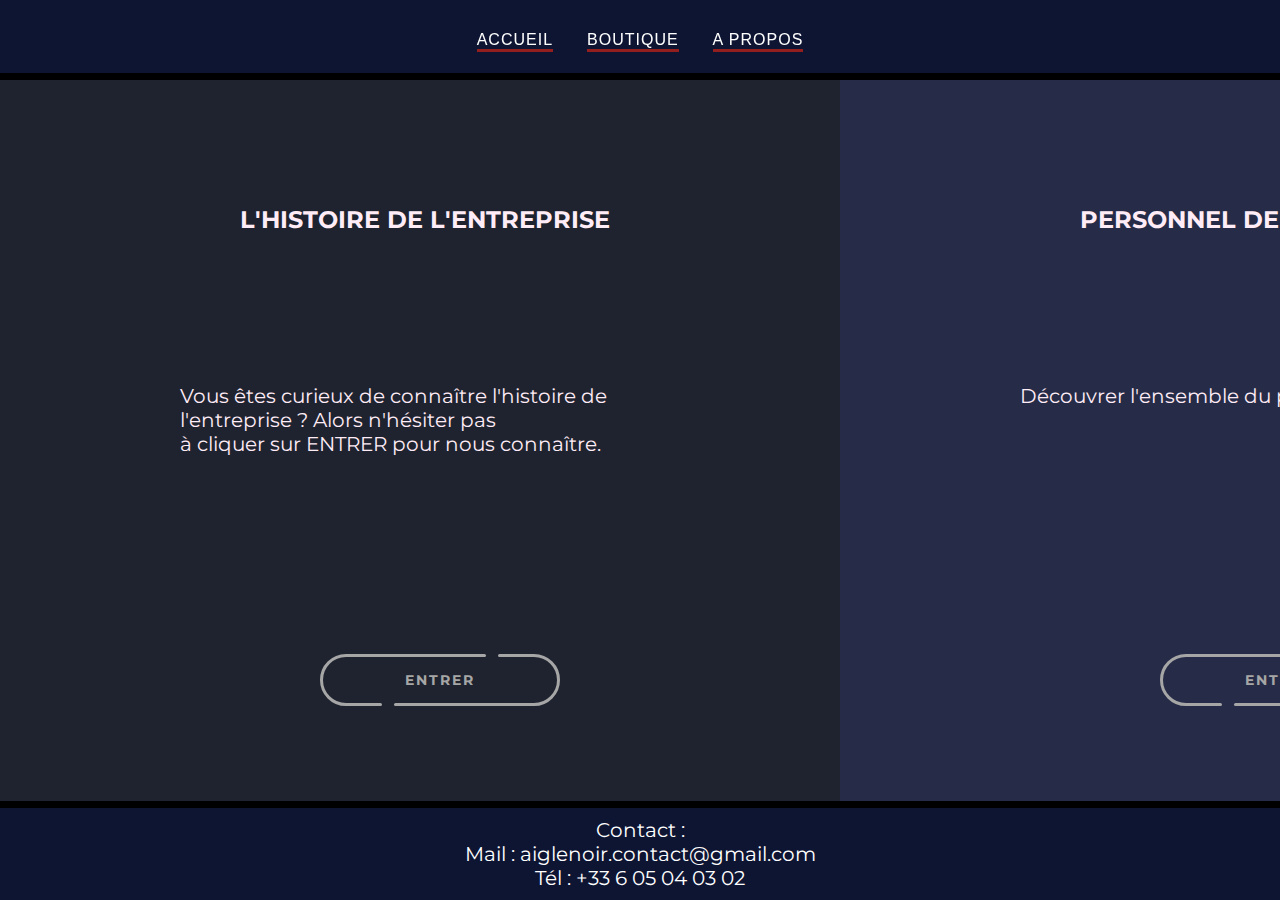
<file: Aigle Noir - Entreprise/a_propos.html>
<!doctype html>
<html lang="en">
<head>
    <meta charset="UTF-8">
    <link rel="stylesheet" href="CSS/style.css">
    <title>A Propos</title>
</head>
<body>
<div class="barreNoir"></div>
<nav class="menu">
    <a href="index.html">Accueil</a>
    <a href="produit.html">Boutique</a>
    <a href="a_propos.html">A propos</a>
</nav>

)

<div class="sep1">

    <h2 class="septitre1">L'histoire de l'entreprise </h2>
    <p class="sepdesc1"> Vous êtes curieux de connaître l'histoire de <br>
    l'entreprise ? Alors n'hésiter pas <br> à cliquer sur ENTRER pour nous connaître.</p>

    <div class="boutonsep1">
        <a href="HistoireDeEntreprise.html" class="button">
            <div class="button__line"></div>
            <div class="button__line"></div>
            <span class="button__text">ENTRER</span>
        </a>
    </div>
</div>

<div class="sep2">
    <h2 class="septitre2"> Personnel de l'entreprise </h2>
    <p class="sepdesc2"> Découvrer l'ensemble du personnel de notre entreprise.</p>

    <div class="boutonsep1">
         <a href="PersonnelDeEntreprise.html" class="button">
             <div class="button__line"></div>
             <div class="button__line"></div>
             <span class="button__text">ENTRER</span>
         </a>
    </div>
</div>







<footer>
    <div class="foot">
        <div class="contact">
            <p>Contact :</p>
            <li>Mail : aiglenoir.contact@gmail.com</li>
            <li>Tél : +33 6 05 04 03 02</li>
            </ul>
        </div>
    </div>
</footer>

</body>
</html>
</file>
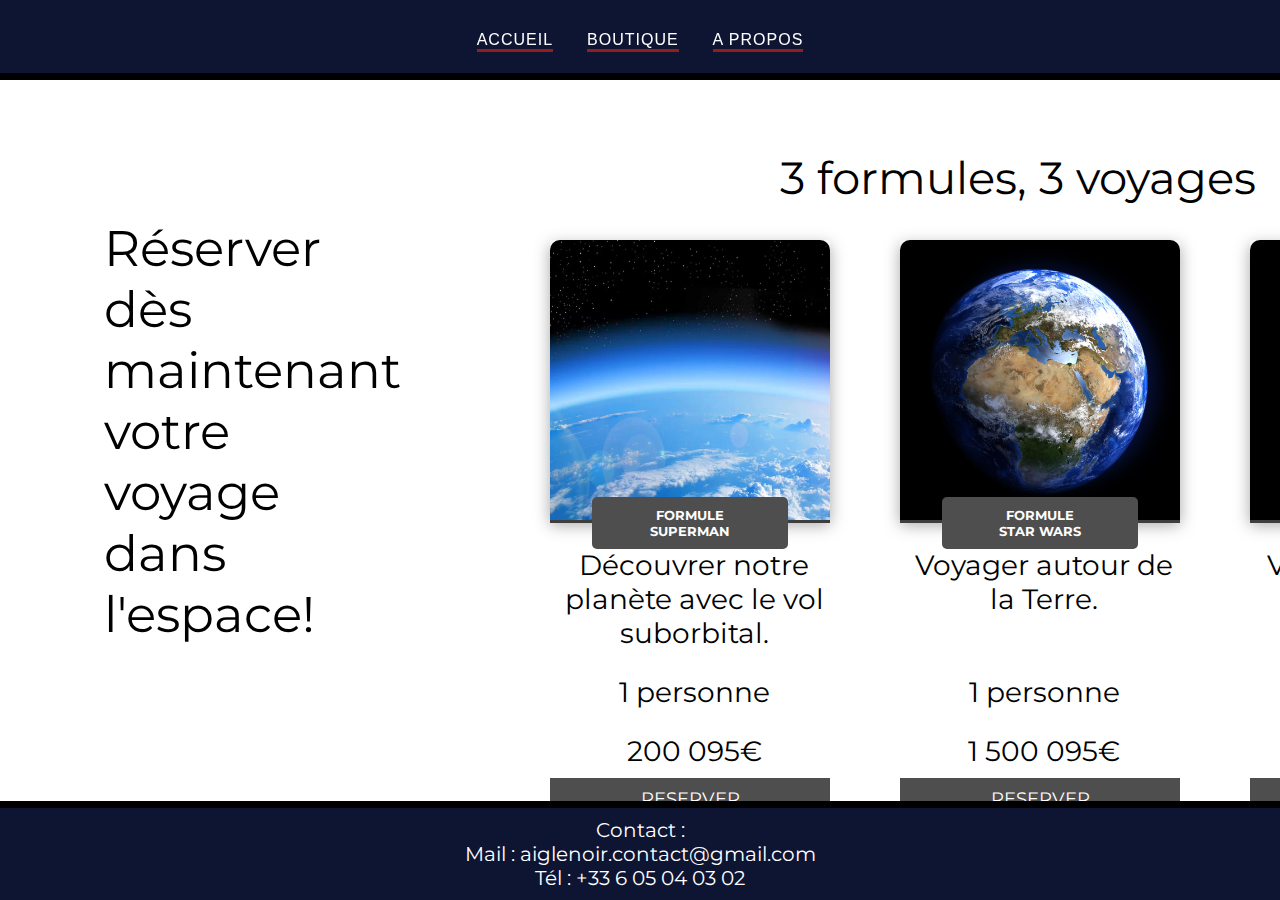
<file: Aigle Noir - Entreprise/produit.html>
<!doctype html>
<html lang="en">
<head>
    <meta charset="UTF-8">
    <meta name="viewport"
          content="width=device-width, user-scalable=no, initial-scale=1.0, maximum-scale=1.0, minimum-scale=1.0">
    <meta http-equiv="X-UA-Compatible" content="ie=edge">
    <link rel="stylesheet" href="CSS/style.css">
    <title>Boutique</title>
</head>
<body>

<div class="barreNoir"></div>
<nav class="menu">
    <a href="index.html">Accueil</a>
    <a href="produit.html">Boutique</a>
    <a href="a_propos.html">A propos</a>
</nav>

<div class="produit">
<p class="titreProduit1"> Réserver dès maintenant votre voyage dans l'espace!</p>
<p class="titreProduit2"> 3 formules, 3 voyages</p> </div>


<!--PRODUIT 1-->
<div class="carteP produitPos1">
    <img src="Image/produit1.jpg" alt="thé vert" class="imageP">
    <h5 class="nom">Formule <br> Superman</h5>
    <div class="origine">
        <i class="fas fa-map-marker"></i>
        <p>Découvrer notre planète avec le vol suborbital.</p>
    </div>
    <div class="quantité">
        <i class="fa-solid fa-scale-unbalanced-flip"></i>
        <p>1 personne </p>
    </div>
    <div class="prix">
        <i class="fa-solid fa-tag"></i>
        <p>200 095€</p>
    </div>
    <a href="#" class="bouton"> <p> RESERVER </p> <i class="fa-solid fa-cart-shopping"></i></a>
</div>

<!--PRODUIT 2-->
<div class="carteP produitPos2">
    <img src="Image/produit2.png" alt="thé vert" class="imageP">
    <h5 class="nom">Formule  <br> Star Wars</h5>
    <div class="origine">
        <i class="fas fa-map-marker"></i>
        <p>Voyager autour de la Terre.</p>
    </div>
    <div class="quantité">
        <i class="fa-solid fa-scale-unbalanced-flip"></i>
        <p> <br> 1 personne </p>
    </div>
    <div class="prix">
        <i class="fa-solid fa-tag"></i>
        <p>1 500 095€</p>
    </div>
    <a href="#" class="bouton"> <p> RESERVER </p><i class="fa-solid fa-cart-shopping"></i></a>
</div>
<!--PRODUIT 3-->
<div class="carteP produitPos3  ">
    <img src="Image/produit3.jpg" alt="thé vert" class="imageP">
    <h5 class="nom">Formule <br> Apollo 11 </h5>
    <div class="origine">
        <i class="fas fa-map-marker"></i>
        <p>Voyager jusqu'à la Lune.</p>
    </div>
    <div class="quantité">
        <i class="fa-solid fa-scale-unbalanced-flip"></i>
        <p> <br> 1 personne </p>
    </div>
    <div class="prix">
        <i class="fa-solid fa-tag"></i>
        <p>10 000 095€</p>
    </div>
    <a href="#" class="bouton"> <p> RESERVER </p><i class="fa-solid fa-cart-shopping"></i></a>
</div>




<footer>
    <div class="foot">
        <div class="contact">
            <p>Contact :</p>
            <li>Mail : aiglenoir.contact@gmail.com</li>
            <li>Tél : +33 6 05 04 03 02</li>
            </ul>
        </div>
    </div>
</footer>

</body>
</html>
</file>
<file: Aigle Noir - Entreprise/CSS/style.css>
/* Base */
@import url('https://fonts.googleapis.com/css2?family=Montserrat:wght@200&display=swap');

*
{
   margin: 0;
   padding: 0;
   font-family: 'Montserrat', sans-serif;
}

/* Menu */


.menu{
   width: 100%;
   position: fixed;
   top:30px;
   text-align:center;
}
.menu a{
   font-family: 'Oswald', sans-serif;
   text-transform:uppercase;
   text-decoration:none;
   color: #ffffff;
   margin:0 15px;
   font-size:16px;
   letter-spacing:1px;
   position:relative;
   display:inline-block;
}
.menu a:before{
   content:'';
   position: absolute;
   width: 100%;
   height: 3px;
   background: #931e1e;
   top:100%;
   animation:out 0.2s cubic-bezier(1, 0, 0.58, 0.97) 1 both;
}
.menu a:hover:before{
   animation:in 0.2s cubic-bezier(1, 0, 0.58, 0.97) 1 both;

}
@keyframes in{
   0%{
      width: 0;
      left:0;
      right:auto;
   }
   100%{
      left:0;
      right:auto;
      width: 100%;
   }
}
@keyframes out{
   0%{
      width:100%;
      left: auto;
      right: 0;
   }
   100%{
      width: 0;
      left: auto;
      right: 0;
   }
}
@keyframes show{
   0%{
      opacity:0;
      transform:translateY(-10px);
   }
   100%{
      opacity:1;
      transform:translateY(0);
   }
}



/* Fond */
body
{
background: white;
}
/* diapo */


*{box-sizing:border-box}

img{

   max-width: 100%;

}

/*pour le saut de page, on cree une class que l'on met en display:none*/
.target{

   display: none

}


/* englobe le slider */

.cadre_diapo{

   max-width: 900px;
   overflow: hidden;
   position: relative;
   top: 132px;
   margin: auto;
   z-index: 5 ;


}

.interieur_diapo{

   display: flex;
   width: 400%;
   transition: transform .6s ease-in-out

}

.description{

   position: relative;

}

.description span{

   position: absolute;
   left: 0;
   top: 2%;
   font-size: 75%;
   display: flex;
   padding: .5rem;
   justify-content: center;
   color: white;
   background: hsla(0,0%,0%,.35)

}


#image1:target ~ .cadre_diapo .interieur_diapo{

   transform:translatex(0)

}/*image 1*/

#image2:target ~ .cadre_diapo .interieur_diapo{

   transform:translatex(-25%)

}/*image 2*/

#image3:target ~ .cadre_diapo .interieur_diapo{

   transform:translatex(-50%)

}/*image 3*/

#image4:target ~ .cadre_diapo .interieur_diapo{

   transform:translatex(-75%)

}/*image 4*/





/*navigation avec images miniatures*/
.navigation_diapo{

   display: flex; /*permet d'aligner les photos les unes à la suite des autres, on peut aussi utiliser le positionnement absolu*/
   list-style-type: none;
   margin: 0;
   padding: 0

}

.navigation_diapo li {

   padding: .25rem;

}

.navigation_diapo img{

   border: 3px solid white;
   box-shadow:0 0 5px hsla(0,0%,0%,.4);


}


@media (min-width:31.25rem){

   .description span{

      font-size: initial

   }

}




/* Barre de fond */

.barreNoir {
   width: 100%;
   height: 80px;
   position: absolute;
   left: 0;
   background: #0e1533;
   border-bottom: solid black 7px

}





/* produit */

.titreProduit1
{
   position: absolute;
   margin-top: 218px;
   margin-left: 104px;
   width: 100px;
   font-size: 50px;
}

.titreProduit2
{
   position: absolute;
   margin-top: 150px;
   margin-left: 780px;
   font-size: 45px;
}


.carteP {
   background-color: whitesmoke;
   display: grid;
   grid-template-columns: repeat(2, 1fr);
   grid-row-gap: 10px;
   box-shadow: rgba(0, 0, 0, 0.35) 0px 5px 15px;
   height: 280px;
   width: 280px;
   position: absolute;
   top : 240px;
}

.produitPos1 {
   margin-left : 550px;
}

.produitPos2 {
   margin-left : 900px;
}

.produitPos3 {
   margin-left : 1250px;
}


.imageP {
   grid-row: 1 / 2;
   grid-column: 1 / -1;
   width: 100%;
   border-radius: 10px 10px 0 0;
   border-bottom: #3e3e3e solid 3px;
}

{
   position: relative;
   top: 8px;
   right: 4px;
}

.origine, .quantité, .prix {
   display: flex;
   justify-content: center;
   text-align: center;
   font-size: 28px;
   grid-column: 1 / 3;
   grid-row-gap: 0;
   padding-top: 15px;
}
.origine i, .quantité i, .prix i {
   color: #4e4e4e;
   font-size: initial;
   margin-right: 8px;
   position: relative;
   top: 8px;
   right: 4px;
}

.bouton {
   grid-column: 1 / -1;
   background-color: #4e4e4e;
   text-decoration: none;
   color: white;
   text-align: center;
   font-size: 18px;
   padding: 10px 0;
   text-transform: uppercase;
}

.bouton:hover {

   background-color: #0e1533;
   font-size: 19px;
}

.nom {
   text-transform: uppercase;
   width: 70%;
   background-color: #4e4e4e;
   color: white;
   text-align: center;
   padding: 10px;
   border-radius: 5px;
   align-self: end;
   justify-self: center;
   grid-column: 1 / 3;
   grid-row: 1 / 2;
   translate: 0 50% 0;
}



/* bouton SP */

.sep1, .sep2
{
   content: " ";
   height: 760px;
   width: 840px;
   background-color: rgba(6, 11, 24, 0.9);
   position: absolute;
   top: 80px;
}

.sep1
{
   position: absolute;
   margin-left: 0;

}


.sep2
{
   position: absolute;
   margin-left: 840px;
   background-color: rgba(14, 21, 51, 0.9);
}


/*.sep1:hover*/
/*{*/
/*   background-color: rgba(96, 102, 124, 0.72);*/
/*   transition: all 500ms;*/
/*}*/

/* BOUTON */
:root{
   /* color type A */
   --line_color : #a6a6a6;
   --back_color : #FFECF6  ;

   /* color type B */
   /* --line_color : #1b1919 ;
   --back_color : #E9ECFF  ; */

   /* color type C */
   /* --line_color : #00135C ;
   --back_color : #DEFFFA  ; */
}

.button{
   position : relative ;
   z-index : 0 ;
   width : 240px ;
   height : 52px ;
   text-decoration : none ;
   font-size : 14px ;
   font-weight : bold ;
   color : var(--line_color) ;
   letter-spacing : 2px ;
   transition : all .3s ease ;
}
.button__text{
   display : flex ;
   justify-content : center ;
   align-items : center ;
   width : 100% ;
   height : 100% ;
}
.button::before,
.button::after,
.button__text::before,
.button__text::after{
   content : '' ;
   position : absolute ;
   height : 3px ;
   border-radius : 2px ;
   background : var(--line_color) ;
   transition : all .5s ease ;
}
.button::before{
   top : 0 ;
   left : 54px ;
   width : calc( 100% - 56px * 2 - 16px ) ;
}
.button::after{
   top : 0 ;
   right : 54px ;
   width : 8px ;
}
.button__text::before{
   bottom : 0 ;
   right : 54px ;
   width : calc( 100% - 56px * 2 - 16px ) ;
}
.button__text::after{
   bottom : 0 ;
   left : 54px ;
   width : 8px ;
}
.button__line{
   position : absolute ;
   top : 0 ;
   width : 56px ;
   height : 100% ;
   overflow : hidden ;
}
.button__line::before{
   content : '' ;
   position : absolute ;
   top : 0 ;
   width : 150% ;
   height : 100% ;
   box-sizing : border-box ;
   border-radius : 300px ;
   border : solid 3px var(--line_color) ;
}
.button__line:nth-child(1),
.button__line:nth-child(1)::before{
   left : 0 ;
}
.button__line:nth-child(2),
.button__line:nth-child(2)::before{
   right : 0 ;
}
.button:hover{
   letter-spacing : 6px ;
}
.button:hover::before,
.button:hover .button__text::before{
   width : 8px ;
}
.button:hover::after,
.button:hover .button__text::after{
   width : calc( 100% - 56px * 2 - 16px ) ;
}

.boutonsep1, .boutonsep2{
   height : 300px ;
   display : flex ;
   flex-direction : column ;
   justify-content : center ;
   align-items : center ;
   top : 450px;
}

.boutonsep1
{
   position: absolute;
   left : 320px ;
}


.septitre1, .septitre2
{
   color: #FFECF6 ;
   margin-top: 125px;
   text-transform: uppercase;
   margin-left: 240px;
}

.sepdesc1, .sepdesc2
{
   color: #FFECF6 ;
   margin-left: 180px;
   text-align: justify;
   position: absolute;
   margin-top: 150px;
   font-size: 20px;

}
 /*  HISTOIRE */

.sepHistoire
{
   content: " ";
   height: 760px;
   width: 100%;
   background-color: rgba(6, 11, 24, 0.9);
   position: absolute;
   top: 80px;
}

.sepPersonnel
{
   content: " ";
   height: 760px;
   width: 100%;
   background-color: rgba(14, 21, 51, 0.9);
   position: absolute;
   top: 80px;
}

 /*  PERSONNEL */







/* footer */
.foot {
   color: white;
   text-decoration: none;
   font-size: 20px;
   text-align: center;


}

footer {
   border-top: solid black 7px;
   position:absolute;
   bottom: 0;
   left: 0;
   width: 100%;
   background-color: #0e1533;
   list-style-type: none;
   padding: 10px;
}
</file>
<file: CH2_2_.css>
p {
    font-family: "Courier New";
    font-size: 12px;
    text-align: justify;
}

h1 {
    font-family: Arial;
    font-size: 20px;
    text-align: center;
    color: red;
} span {
      background-color: #F7FE63;
  }

.Source {
    font-family: Arial;
    font-size: 16px;
    color: blueviolet;
    text-align: center;
    line-height: 20px;
}

.paragraphe1{
    font-family: Arial;
    font-size: 11px;
    text-indent: 20px;
    margin-top: 25px;
    margin-bottom: 25px;
}

ol li {
    font-family: Arial;
    font-size: 15px;
    color: blue;
    font-weight: bold;
}

h3 {
    font-family: "Times New Roman";
    font-size: 12px;
    font-style: italic;
    line-height: 1cm;
    margin-top: 10px;
    margin-bottom: 20px;
    font-weight: normal;
}

ol ul {
    font-size: 13px;
    text-decoration: underline;
}



ol p {
    line-height: 12px;
    margin-top: 10px;
    margin-bottom: 20px;
}

.paragraphe4 {
    text-indent: 0px;
}

.paragraphe_homo-sapiens{
    margin-top: 10px;
    margin-bottom: 20px;
    font-family: "Courier New";
    color: aqua;
    list-style-type: circle;
}
</file>
